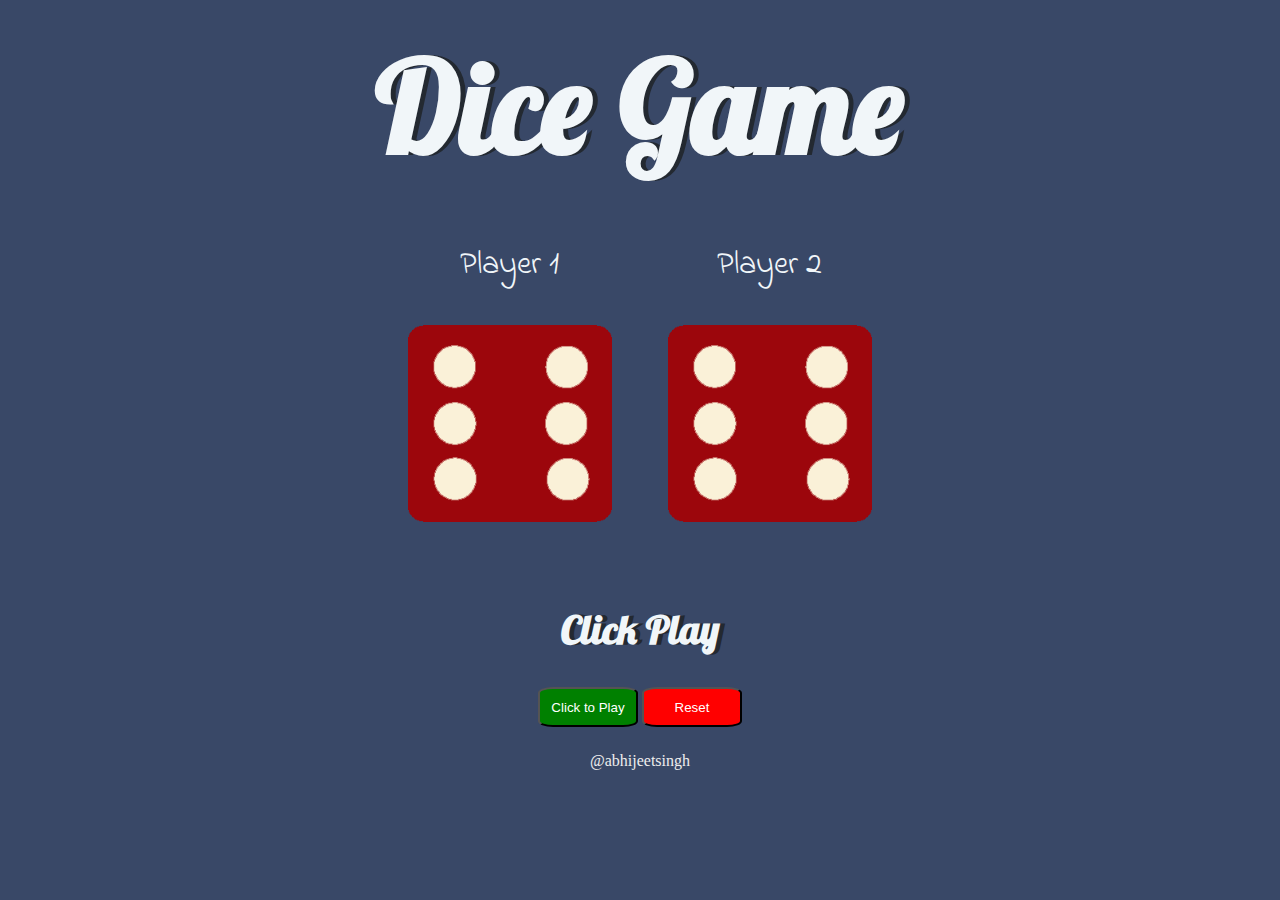
<file: index.html>
<!DOCTYPE html>
<html lang="en" dir="ltr">
  <head>
    <meta charset="utf-8">
    <title>Dice Game</title>
    <link rel="stylesheet" href="styles.css">
    <link href="https://fonts.googleapis.com/css?family=Indie+Flower|Lobster" rel="stylesheet">

  </head>
  <body>

    <div class="container">
      <h1>Dice Game</h1>

      <div class="dice">
        <p>Player 1</p>
        <img class="img1" src="dice6.png">
      </div>

      <div class="dice">
        <p>Player 2</p>
        <img class="img2" src="dice6.png">
      </div>
      <div class="winner">
        <h2>Click Play</h2>
      </div>

    </div>
    <button class="play">Click to Play</button>
      <button class="reset">Reset</button>
   
    <script src="index.js" charset="utf-8"></script>

  </body>

  <footer>
        @abhijeetsingh 
  </footer>
</html>
</file>
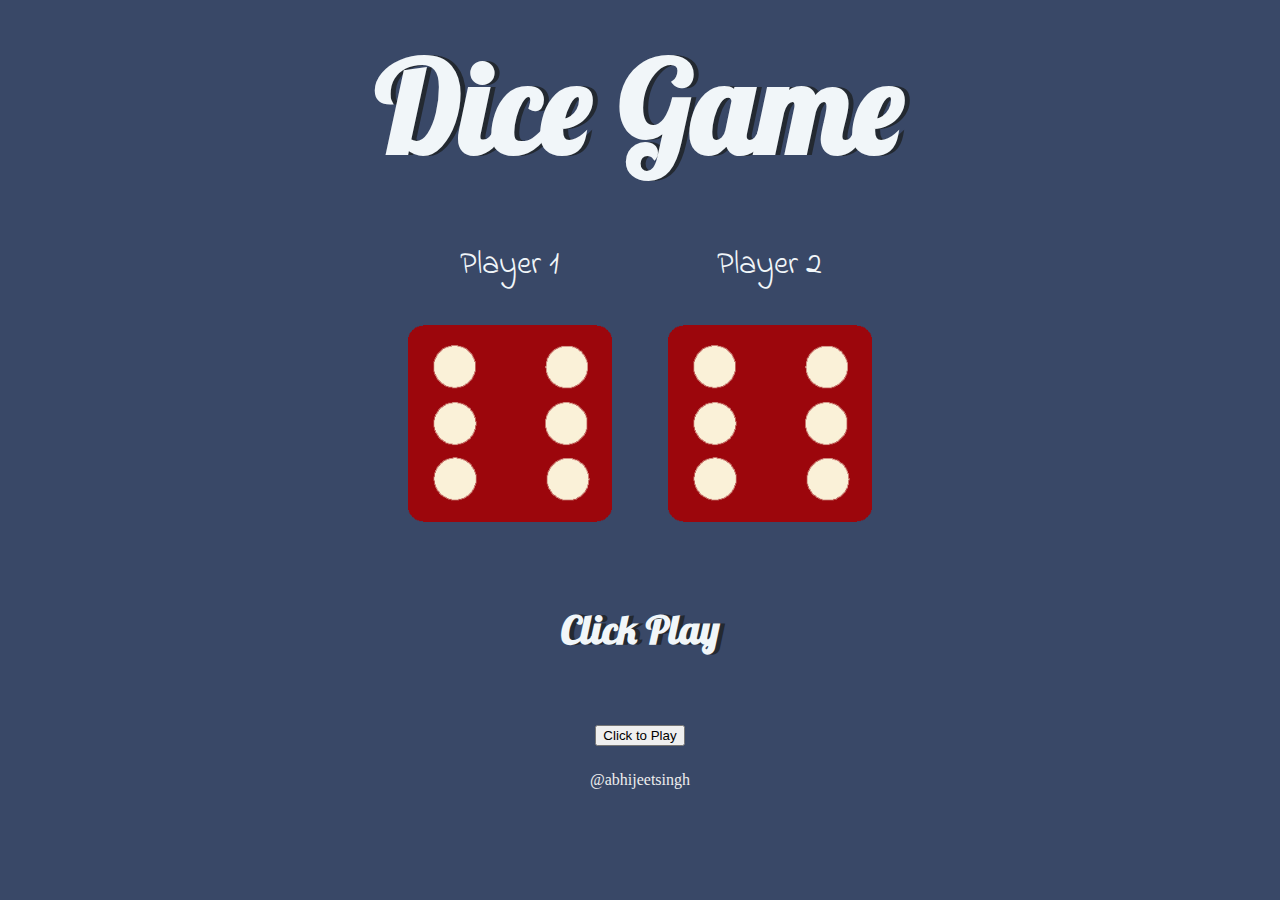
<file: dicee.html>
<!DOCTYPE html>
<html lang="en" dir="ltr">
  <head>
    <meta charset="utf-8">
    <title>Dice Game</title>
    <link href="https://cdn.jsdelivr.net/npm/bootstrap@5.3.0-alpha1/dist/css/bootstrap.min.css" rel="stylesheet" integrity="sha384-GLhlTQ8iRABdZLl6O3oVMWSktQOp6b7In1Zl3/Jr59b6EGGoI1aFkw7cmDA6j6gD" crossorigin="anonymous">
    <link rel="stylesheet" href="styles.css">
    <link href="https://fonts.googleapis.com/css?family=Indie+Flower|Lobster" rel="stylesheet">

  </head>
  <body>

    <div class="container">
      <h1>Dice Game</h1>

      <div class="dice">
        <p>Player 1</p>
        <img class="img1" src="dice6.png">
      </div>

      <div class="dice">
        <p>Player 2</p>
        <img class="img2" src="dice6.png">
      </div>
      <div class="winner">
        <h2>Click Play</h2>
      </div>

    </div>
    <button type="button" class="btn btn-success btn-lg play-button" onClick="window.location.reload(true)">Click to Play</button>
   
    <script src="index.js" charset="utf-8"></script>

  </body>

  <footer>
        @abhijeetsingh 
  </footer>
</html>
</file>
<file: styles.css>
.container {
  width: 70%;
  margin: auto;
  text-align: center;
}

.dice {
  text-align: center;
  display: inline-block;

}

body {
  background-color: #394867;
  text-align: center;
}

h1 {
  margin: 25px;
  font-family: 'Lobster', cursive;
  text-shadow: 5px 0 #232931;
  font-size: 8rem;
  color: #F1F6F9;
}
h2{
  margin-top: 30px;
  font-family: 'Lobster', cursive;
  text-shadow: 5px 0 #232931;
  font-size: 2.5rem;
  color: #F1F6F9;

}
h3 {
  font-size: 2rem;
  color: #F1F6F9;
  font-family: 'Monteserrat', sans-serif;
}

p {
  font-size: 2rem;
  color: #F1F6F9;
  font-family: 'Indie Flower', cursive;
}

img {
  width: 80%;
}

.winner{
  padding-top: 5%;
}

.play {
  color: white;
  background-color: green;
  width: 100px;
  height: 40px;
  border-radius: 15%;
  margin-bottom: 0;
  
}

.reset {
  color: white;
  background-color: red;
  width: 100px;
  height: 40px;
  border-radius: 15%;
  margin-bottom: 0;
  
}
.play-button
{
    margin-top: 3% ;
}

footer {
  margin: 2% 2%;
  color: #EEEEEE;
  text-align: center;
  font-family: 'Monteserrat', cursive;

}
</file>
